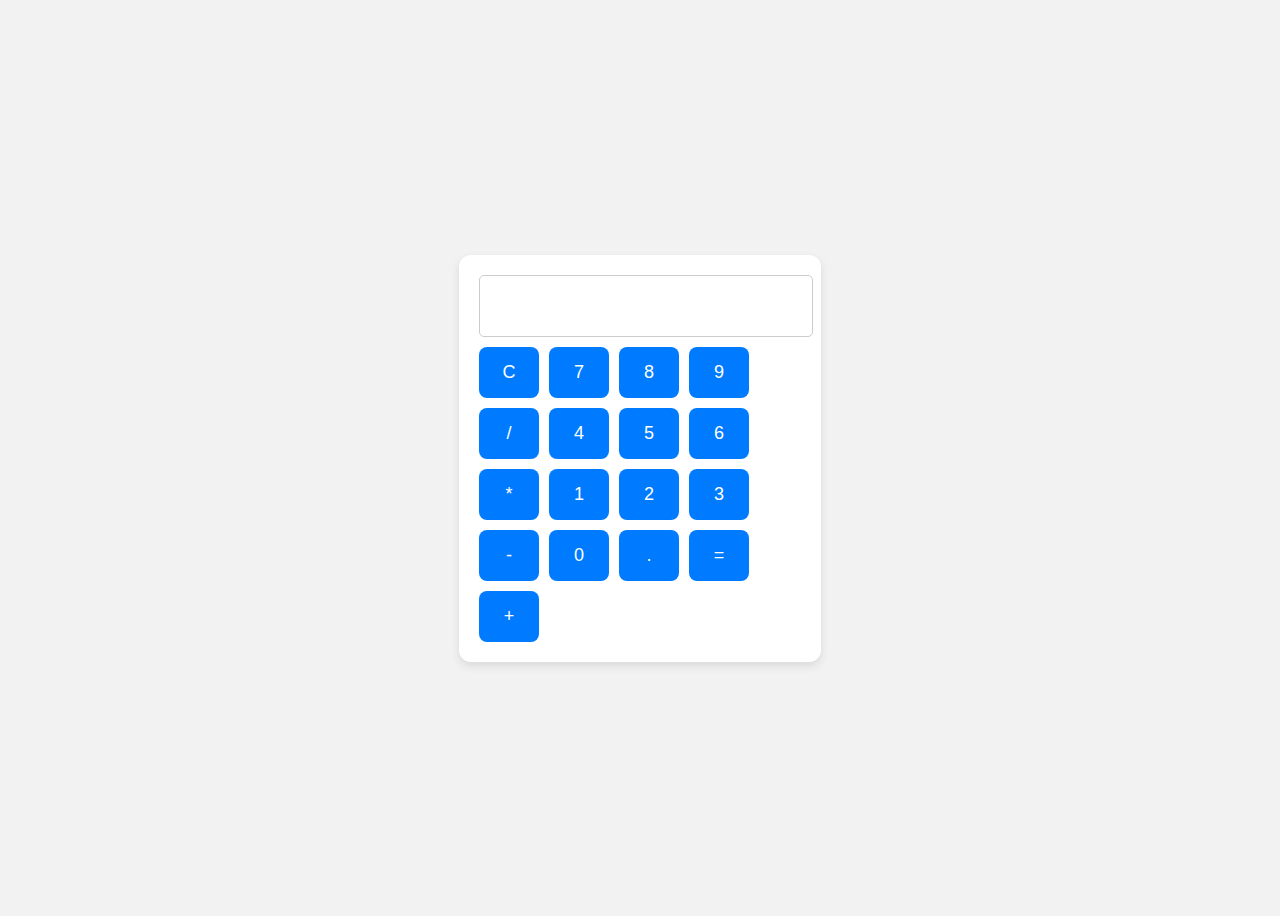
<file: basic-calculator/index.html>
<!DOCTYPE html>
<html lang="en">
<head>
  <meta charset="UTF-8">
  <title>Basic Calculator</title>
  <link rel="stylesheet" href="style.css">
</head>
<body>
  <div class="calculator">
    <input type="text" id="display" readonly>
    <div class="buttons">
      <button onclick="clearDisplay()">C</button>
      <button onclick="appendValue('7')">7</button>
      <button onclick="appendValue('8')">8</button>
      <button onclick="appendValue('9')">9</button>
      <button onclick="appendValue('/')">/</button>
      <button onclick="appendValue('4')">4</button>
      <button onclick="appendValue('5')">5</button>
      <button onclick="appendValue('6')">6</button>
      <button onclick="appendValue('*')">*</button>
      <button onclick="appendValue('1')">1</button>
      <button onclick="appendValue('2')">2</button>
      <button onclick="appendValue('3')">3</button>
      <button onclick="appendValue('-')">-</button>
      <button onclick="appendValue('0')">0</button>
      <button onclick="appendValue('.')">.</button>
      <button onclick="calculateResult()">=</button>
      <button onclick="appendValue('+')">+</button>
    </div>
  </div>
  <script src="script.js"></script>
</body>
</html>
</file>
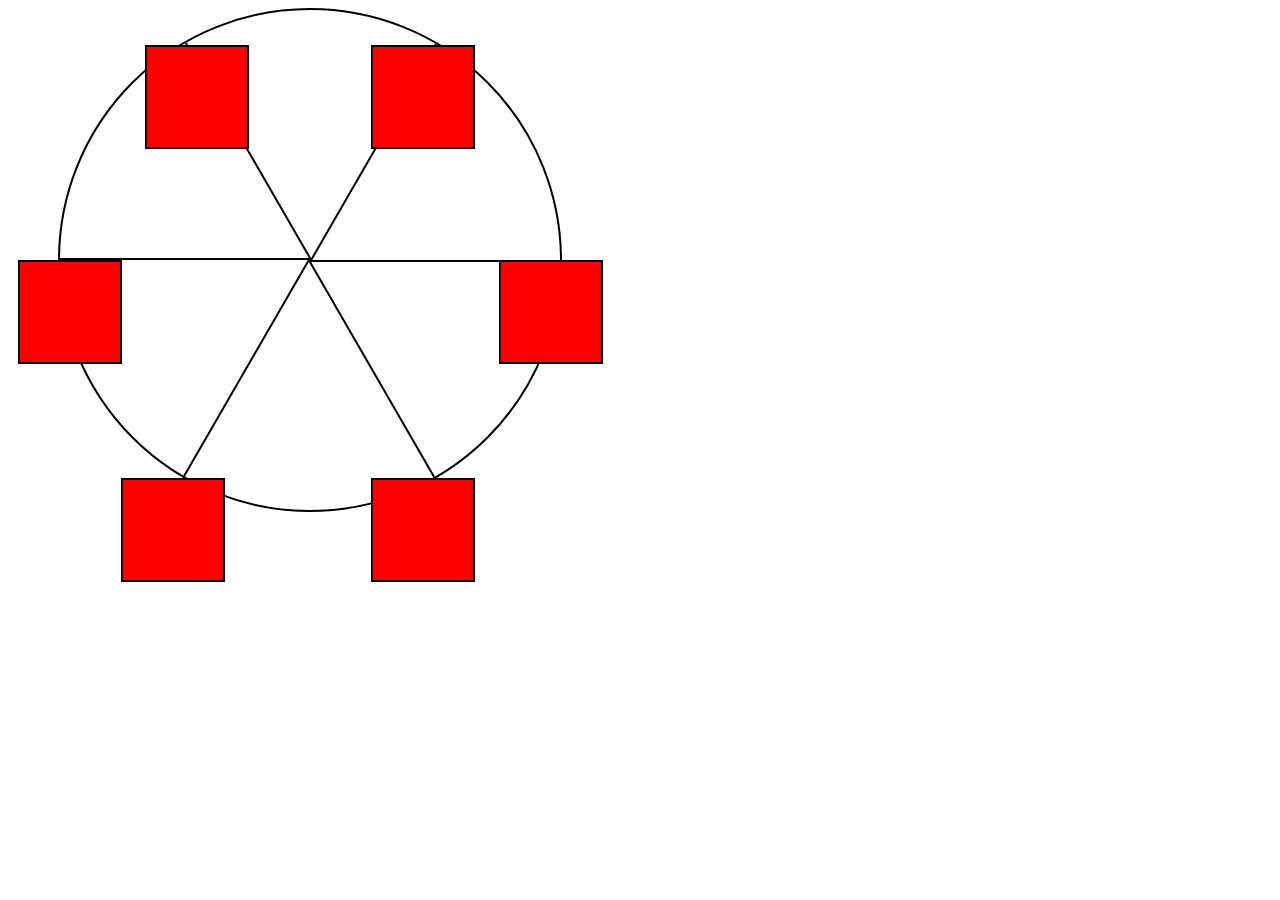
<file: ferriswheel/index.html>
<!DOCTYPE html>
<html lang="en">
  <head>
    <meta charset="UTF-8">
    <title>Ferris Wheel</title>
    <link rel="stylesheet" href="./styles.css">
  </head>
  <body>
    <script src="./script.js"></script>

    <div class="wheel">
      <span class="line"></span>
      <span class="line"></span>
      <span class="line"></span>
      <span class="line"></span>
      <span class="line"></span>
      <span class="line"></span>

      <div class="cabin"></div>
      <div class="cabin"></div>
      <div class="cabin"></div>
      <div class="cabin"></div>
      <div class="cabin"></div>
      <div class="cabin"></div>
    </div>
  </body>
</html>
</file>
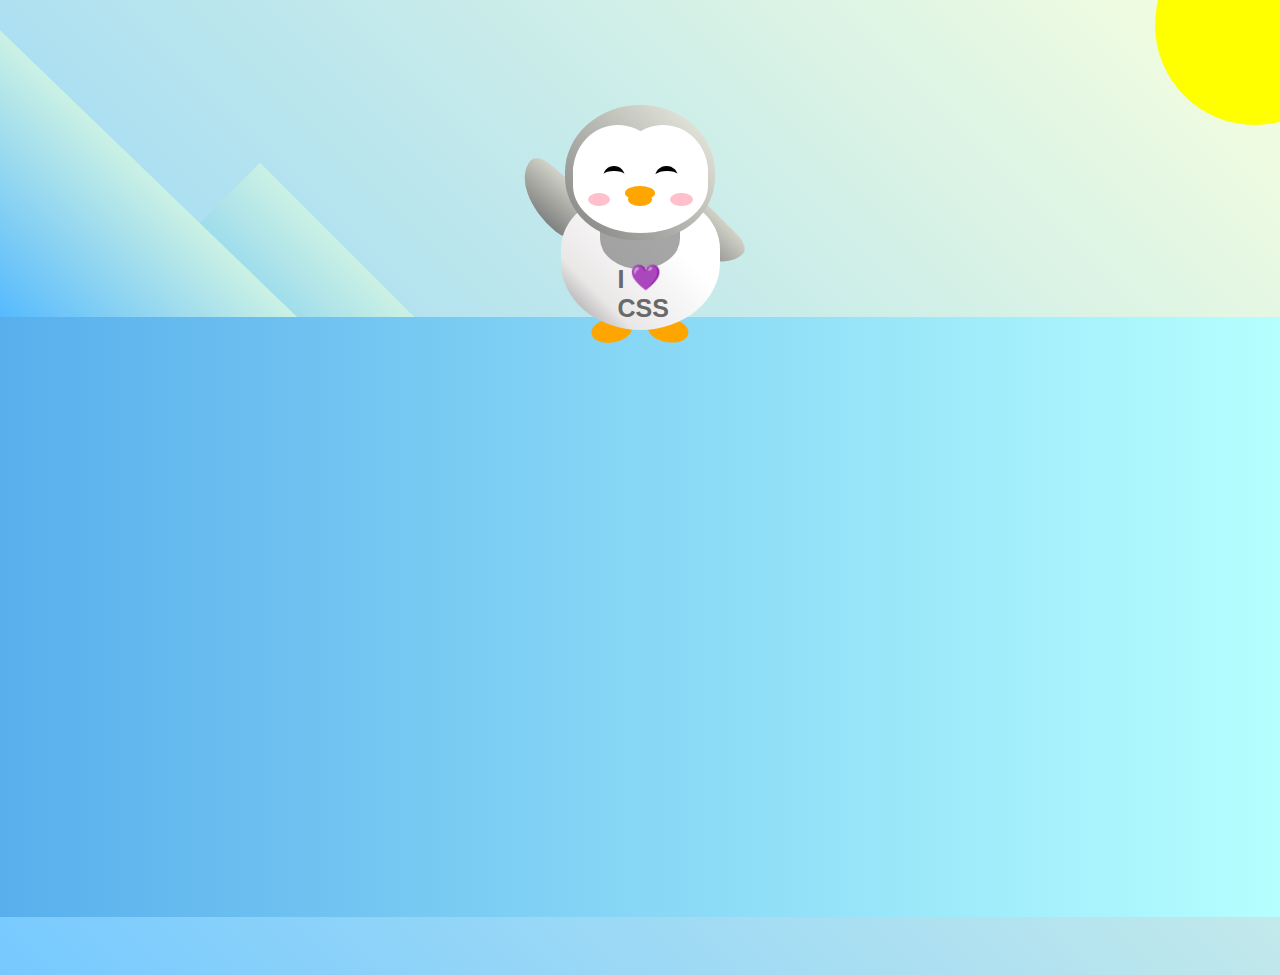
<file: penguin/index.html>
<!DOCTYPE html>
<html lang="en">
  <head>
    <meta charset="UTF-8" />
    <link rel="stylesheet" href="./styles.css" />
    <title>Penguin</title>
    <meta name="viewport" content="width=device-width, initial-scale=1.0" />
  </head>

  <body>
    <div class="left-mountain"></div>
    <div class="back-mountain"></div>
    <div class="sun"></div>
    <div class="penguin">
      <div class="penguin-head">
        <div class="face left"></div>
        <div class="face right"></div>
        <div class="chin"></div>
        <div class="eye left">
          <div class="eye-lid"></div>
        </div>
        <div class="eye right">
          <div class="eye-lid"></div>
        </div>
        <div class="blush left"></div>
        <div class="blush right"></div>
        <div class="beak top"></div>
        <div class="beak bottom"></div>
      </div>
      <div class="shirt">
        <div>💜</div>
        <p>I CSS</p>
      </div> 
      <div class="penguin-body">
        <div class="arm left"></div>
        <div class="arm right"></div>
        <div class="foot left"></div>
        <div class="foot right"></div>
      </div>
    </div>

    <div class="ground"></div>
  </body>
</html>
</file>
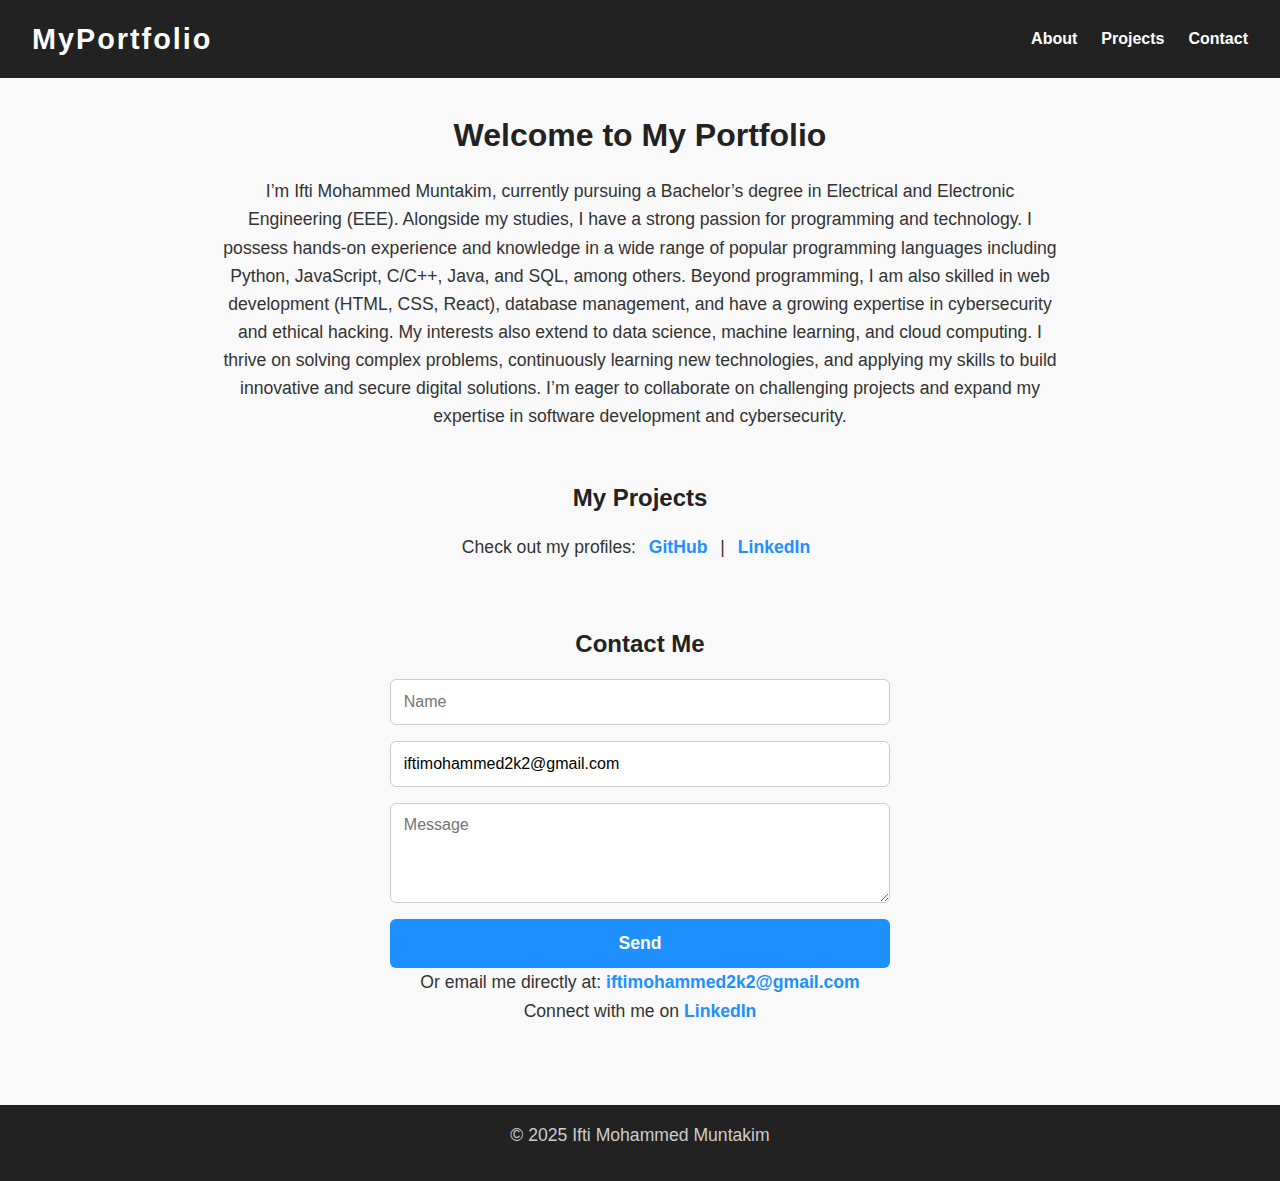
<file: personal-portfolio/index.html>
<!DOCTYPE html>
<html lang="en">
<head>
  <meta charset="UTF-8" />
  <meta name="viewport" content="width=device-width, initial-scale=1.0" />
  <title>Responsive Portfolio</title>
  <link rel="stylesheet" href="styles.css" />
</head>
<body>
  <header>
    <nav class="navbar">
      <div class="logo">MyPortfolio</div>
      <ul class="nav-links">
        <li><a href="#about">About</a></li>
        <li><a href="#projects">Projects</a></li>
        <li><a href="#contact">Contact</a></li>
      </ul>
      <div class="hamburger">&#9776;</div>
    </nav>
  </header>

  <main>
    <section id="about">
      <h1>Welcome to My Portfolio</h1>
      <p>   I’m Ifti Mohammed Muntakim, currently pursuing a Bachelor’s degree in Electrical and Electronic Engineering (EEE). Alongside my studies, I have a strong passion for programming and technology. I possess hands-on experience and knowledge in a wide range of popular programming languages including Python, JavaScript, C/C++, Java, and SQL, among others. Beyond programming, I am also skilled in web development (HTML, CSS, React), database management, and have a growing expertise in cybersecurity and ethical hacking. My interests also extend to data science, machine learning, and cloud computing. I thrive on solving complex problems, continuously learning new technologies, and applying my skills to build innovative and secure digital solutions. I’m eager to collaborate on challenging projects and expand my expertise in software development and cybersecurity.</p>
    </section>

    <section id="projects">
      <h2>My Projects</h2>
      <p>
        Check out my profiles:
        <a href="https://github.com/iftimohammed2k2" target="_blank" rel="noopener noreferrer">GitHub</a> |
        <a href="https://linkedin.com/in/iftimohammed2k2" target="_blank" rel="noopener noreferrer">LinkedIn</a>
      </p>
      <div class="project-list">
        <!-- Add projects here -->
      </div>
    </section>

    <section id="contact">
      <h2>Contact Me</h2>
      <form>
        <input type="text" placeholder="Name" required />
        <input type="email" placeholder="Email" required value="iftimohammed2k2@gmail.com" />
        <textarea placeholder="Message" required></textarea>
        <button type="submit">Send</button>
      </form>
      <p>
        Or email me directly at: 
        <a href="mailto:iftimohammed2k2@gmail.com">iftimohammed2k2@gmail.com</a><br />
        Connect with me on 
        <a href="https://linkedin.com/in/iftimohammed2k2" target="_blank" rel="noopener noreferrer">LinkedIn</a>
      </p>
    </section>
  </main>

  <footer>
    <p>&copy; 2025 Ifti Mohammed Muntakim</p>
  </footer>

  <script src="script.js"></script>
</body>
</html>
</file>
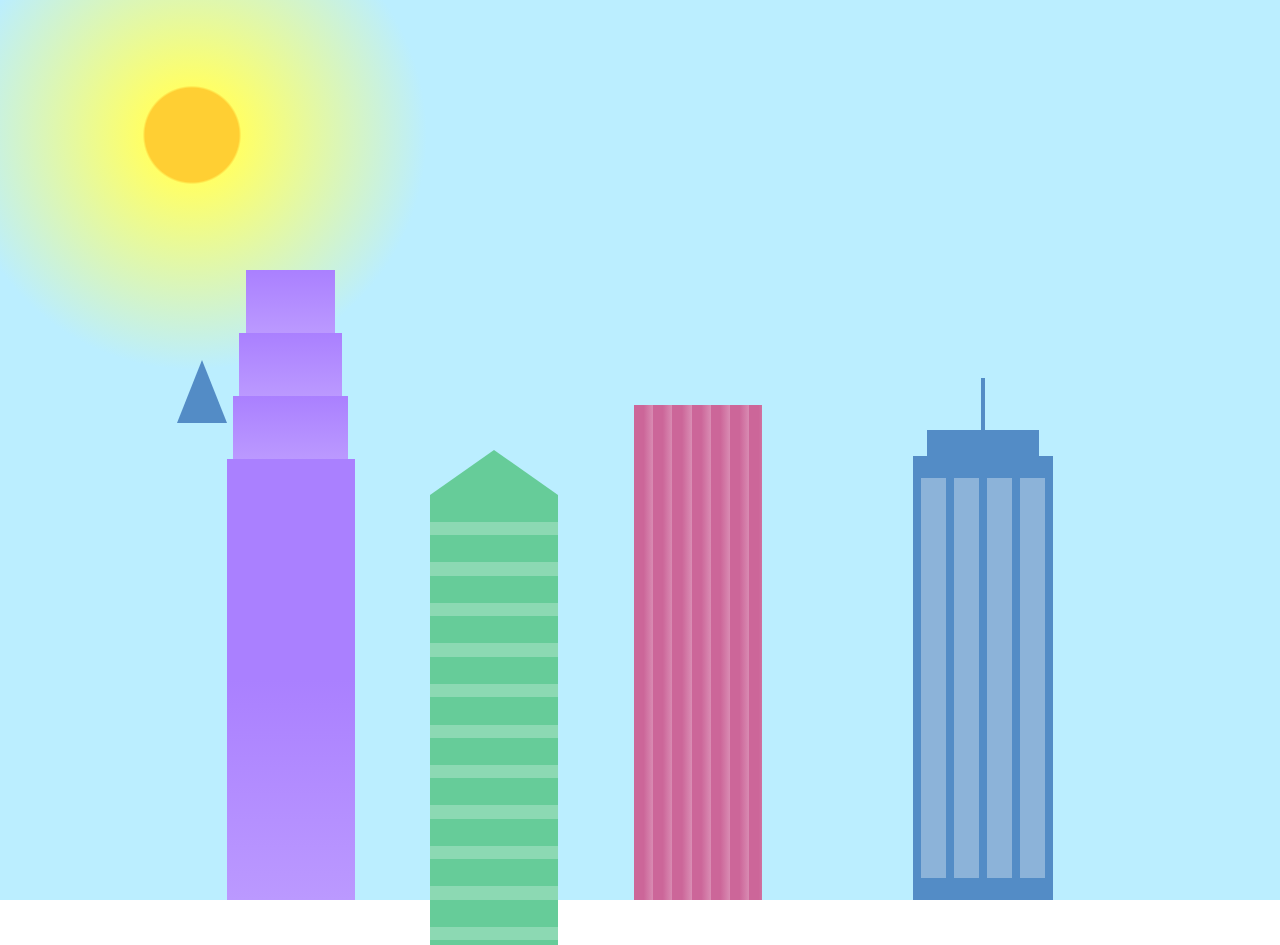
<file: skylines/index.html>
<!DOCTYPE html>
<html lang="en">    
  <head>
    <meta charset="UTF-8">
    <title>City Skyline</title>
    <link href="styles.css" rel="stylesheet" />   
  </head>

  <body>
    <div class="background-buildings sky">
      <div></div>
      <div></div>
      <div class="bb1 building-wrap">
        <div class="bb1a bb1-window"></div>
        <div class="bb1b bb1-window"></div>
        <div class="bb1c bb1-window"></div>
        <div class="bb1d"></div>
      </div>
      <div class="bb2">
        <div class="bb2a"></div>
        <div class="bb2b"></div>
      </div>
      <div class="bb3"></div>
      <div></div>
      <div class="bb4 building-wrap">
        <div class="bb4a"></div>
        <div class="bb4b"></div>
        <div class="bb4c window-wrap">
          <div class="bb4-window"></div>
          <div class="bb4-window"></div>
          <div class="bb4-window"></div>
          <div class="bb4-window"></div>
        </div>
      </div>
      <div></div>
      <div></div>
    </div>

    <div class="foreground-buildings">
      <div></div>
      <div></div>
      <div class="fb1 building-wrap">
        <div class="fb1a"></div>
        <div class="fb1b"></div>
        <div class="fb1c"></div>
      </div>
      <div class="fb2">
        <div class="fb2a"></div>
        <div class="fb2b window-wrap">
          <div class="fb2-window"></div>
          <div class="fb2-window"></div>
          <div class="fb2-window"></div>
        </div>
      </div>
      <div></div>
      <div class="fb3 building-wrap">
        <div class="fb3a window-wrap">
          <div class="fb3-window"></div>
          <div class="fb3-window"></div>
          <div class="fb3-window"></div>
        </div>
        <div class="fb3b"></div>
        <div class="fb3a"></div>
        <div class="fb3b"></div>
      </div>
      <div class="fb4">
        <div class="fb4a"></div>
        <div class="fb4b">
          <div class="fb4-window"></div>
          <div class="fb4-window"></div>
          <div class="fb4-window"></div>
          <div class="fb4-window"></div>
          <div class="fb4-window"></div>
          <div class="fb4-window"></div>
        </div>
      </div>
      <div class="fb5"></div>
      <div class="fb6"></div>
      <div></div>
      <div></div>
    </div>
<script src="script.js"></script>
  </body>
</html>
</file>
<file: basic-calculator/style.css>
body {
  font-family: Arial, sans-serif;
  background: #f2f2f2;
  display: flex;
  justify-content: center;
  align-items: center;
  height: 100vh;
}

.calculator {
  background: #fff;
  padding: 20px;
  border-radius: 12px;
  box-shadow: 0 4px 10px rgba(0,0,0,0.1);
}

#display {
  width: 100%;
  height: 50px;
  font-size: 24px;
  margin-bottom: 10px;
  text-align: right;
  padding: 5px;
  border-radius: 5px;
  border: 1px solid #ccc;
}

.buttons {
  display: grid;
  grid-template-columns: repeat(4, 60px);
  gap: 10px;
}

button {
  padding: 15px;
  font-size: 18px;
  border: none;
  border-radius: 8px;
  background: #007bff;
  color: white;
  cursor: pointer;
}

button:hover {
  background: #0056b3;
}
</file>
<file: ferriswheel/styles.css>
.wheel {
  border: 2px solid black;
  border-radius: 50%;
  margin-left: 50px;
  position: absolute;
  height: 55vw;
  width: 55vw;
  max-width: 500px;
  max-height: 500px;
  animation-name: wheel;
  animation-duration: 10s;
  animation-iteration-count: infinite;
  animation-timing-function: linear;
  cursor: pointer;
}

.line {
  background-color: black;
  width: 50%;
  height: 2px;
  position: absolute;
  top: 50%;
  left: 50%;
  transform-origin: 0% 0%;
}

.line:nth-of-type(2) {
  transform: rotate(60deg);
}
.line:nth-of-type(3) {
  transform: rotate(120deg);
}
.line:nth-of-type(4) {
  transform: rotate(180deg);
}
.line:nth-of-type(5) {
  transform: rotate(240deg);
}
.line:nth-of-type(6) {
  transform: rotate(300deg);
}

.cabin {
  background-color: red;
  width: 20%;
  height: 20%;
  position: absolute;
  border: 2px solid;
  transform-origin: 50% 0%;
  animation: cabins 10s ease-in-out infinite;
}

.cabin:nth-of-type(1) {
  right: -8.5%;
  top: 50%;
}
.cabin:nth-of-type(2) {
  right: 17%;
  top: 93.5%;
}
.cabin:nth-of-type(3) {
  right: 67%;
  top: 93.5%;
}
.cabin:nth-of-type(4) {
  left: -8.5%;
  top: 50%;
}
.cabin:nth-of-type(5) {
  left: 17%;
  top: 7%;
}
.cabin:nth-of-type(6) {
  right: 17%;
  top: 7%;
}

@keyframes wheel {
   0% {
     transform: rotate(0deg);
   }
   100% {
     transform: rotate(360deg);
   }
}

@keyframes cabins {
  0% {
    transform: rotate(0deg);
  }
  25% {
    background-color: yellow;
  }
  50% {
    background-color: purple;
  }
  75%{
    background-color: yellow;
  }
  100% {
    transform: rotate(-360deg);
  }
}
</file>
<file: penguin/styles.css>
:root {
  --penguin-face: white;
  --penguin-picorna: orange;
  --penguin-skin: gray;
}

body {
  background: linear-gradient(45deg, rgb(118, 201, 255), rgb(247, 255, 222));
  margin: 0;
  padding: 0;
  width: 100%;
  height: 100vh;
  overflow: hidden;
}

.left-mountain {
  width: 300px;
  height: 300px;
  background: linear-gradient(rgb(203, 241, 228), rgb(80, 183, 255));
  position: absolute;
  transform: skew(0deg, 44deg);
  z-index: 2;
  margin-top: 100px;
}

.back-mountain {
  width: 300px;
  height: 300px;
  background: linear-gradient(rgb(203, 241, 228), rgb(47, 170, 255));
  position: absolute;
  z-index: 1;
  transform: rotate(45deg);
  left: 110px;
  top: 225px;
}

.sun {
  width: 200px;
  height: 200px;
  background-color: yellow;
  position: absolute;
  border-radius: 50%;
  top: -75px;
  right: -75px;
}

.penguin {
  width: 300px;
  height: 300px;
  margin: auto;
  margin-top: 75px;
  z-index: 4;
  position: relative;
  transition: transform 1s ease-in-out 0ms;
}

.penguin * {
  position: absolute;
}

.penguin:active {
  transform: scale(1.5);
  cursor: not-allowed;
}

.penguin-head {
  width: 50%;
  height: 45%;
  background: linear-gradient(
    45deg,
    var(--penguin-skin),
    rgb(239, 240, 228)
  );
  border-radius: 70% 70% 65% 65%;
  top: 10%;
  left: 25%;
  z-index: 1;
}

.face {
  width: 60%;
  height: 70%;
  background-color: var(--penguin-face);
  border-radius: 70% 70% 60% 60%;
  top: 15%;
}

.face.left {
  left: 5%;
}

.face.right {
  right: 5%;
}

.chin {
  width: 90%;
  height: 70%;
  background-color: var(--penguin-face);
  top: 25%;
  left: 5%;
  border-radius: 70% 70% 100% 100%;
}

.eye {
  width: 15%;
  height: 17%;
  background-color: black;
  top: 45%;
  border-radius: 50%;
}

.eye.left {
  left: 25%;
}

.eye.right {
  right: 25%;
}

.eye-lid {
  width: 150%;
  height: 100%;
  background-color: var(--penguin-face);
  top: 25%;
  left: -23%;
  border-radius: 50%;
}

.blush {
  width: 15%;
  height: 10%;
  background-color: pink;
  top: 65%;
  border-radius: 50%;
}

.blush.left {
  left: 15%;
}

.blush.right {
  right: 15%;
}

.beak {
  height: 10%;
  background-color: var(--penguin-picorna);
  border-radius: 50%;
}

.beak.top {
  width: 20%;
  top: 60%;
  left: 40%;
}

.beak.bottom {
  width: 16%;
  top: 65%;
  left: 42%;
}

.shirt {
  font: bold 25px Helvetica, sans-serif;
  top: 165px;
  left: 127.5px;
  z-index: 1;
  color: #6a6969;
}

.shirt div {
  font-weight:  initial;
  top: 22.5px;
  left: 12px;
}

.penguin-body {
  width: 53%;
  height: 45%;
  background: linear-gradient(
    45deg,
    rgb(134, 133, 133) 0%,
    rgb(234, 231, 231) 25%,
    white 67%
  );
  border-radius: 80% 80% 100% 100%;
  top: 40%;
  left: 23.5%;
}

.penguin-body::before {
  content: "";
  position: absolute;
  width: 50%;
  height: 45%;
  background-color: var(--penguin-skin);
  top: 10%;
  left: 25%;
  border-radius: 0% 0% 100% 100%;
  opacity: 70%;
}

.arm {
  width: 30%;
  height: 60%;
  background: linear-gradient(
    90deg,
    var(--penguin-skin),
    rgb(209, 210, 199)
  );
  border-radius: 30% 30% 30% 120%;
  z-index: -1;
}

.arm.left {
  top: 35%;
  left: 5%;
  transform-origin: top left; 
  transform: rotate(130deg) scaleX(-1);
  animation: 3s linear infinite wave;
}

.arm.right {
  top: 0%;
  right: -5%;
  transform: rotate(-45deg);
}

@keyframes wave {
  10% {
    transform: rotate(110deg) scaleX(-1);
  }
  20% {
    transform: rotate(130deg) scaleX(-1);
  }
  30% {
    transform: rotate(110deg) scaleX(-1);
  }
  40% {
    transform: rotate(130deg) scaleX(-1);
  }
}

.foot {
  width:  15%;
  height: 30%;
  background-color: var(--penguin-picorna);
  top: 85%;
  border-radius: 50%;
  z-index: -1;
}

.foot.left {
  left: 25%;
  transform: rotate(80deg);
}

.foot.right {
  right: 25%;
  transform: rotate(-80deg);
}

.ground {
  width: 100vw;
  height: 400px;
  background: linear-gradient(90deg, rgb(88, 175, 236), rgb(182, 255, 255));
  z-index: 3;
  position: absolute;
  margin-top: -58px;
  
      height: calc(100vh - 300px);
      }
  }
}
</file>
<file: skylines/styles.css>
:root {
  --building-color1: #aa80ff;
  --building-color2: #66cc99;
  --building-color3: #cc6699;
  --building-color4: #538cc6;
  --window-color1: #bb99ff;
  --window-color2: #8cd9b3;
  --window-color3: #d98cb3;
  --window-color4: #8cb3d9;
}

* {
  box-sizing: border-box;
}

body {
  height: 100vh;
  margin: 0;
  overflow: hidden;
}

.background-buildings, .foreground-buildings {
  width: 100%;
  height: 100%;
  display: flex;
  align-items: flex-end;
  justify-content: space-evenly;
  position: absolute;
  top: 0;
}

.building-wrap {
  display: flex;
  flex-direction: column;
  align-items: center;
}

.window-wrap {
  display: flex;
  align-items: center;
  justify-content: space-evenly;
}

.sky {
  background: radial-gradient(
      closest-corner circle at 15% 15%,
      #ffcf33,
      #ffcf33 20%,
      #ffff66 21%,
      #bbeeff 100%
    );
}

/* BACKGROUND BUILDINGS - "bb" stands for "background building" */
.bb1 {
  width: 10%;
  height: 70%;
}

.bb1a {
  width: 70%;
}
  
.bb1b {
  width: 80%;
}
  
.bb1c {
  width: 90%;
}

.bb1d {
  width: 100%;
  height: 70%;
  background: linear-gradient(
      var(--building-color1) 50%,
      var(--window-color1)
    );
}

.bb1-window {
  height: 10%;
  background: linear-gradient(
      var(--building-color1),
      var(--window-color1)
    );
}

.bb2 {
  width: 10%;
  height: 50%;
}

.bb2a {
  border-bottom: 5vh solid var(--building-color2);
  border-left: 5vw solid transparent;
  border-right: 5vw solid transparent;
}

.bb2b {
  width: 100%;
  height: 100%;
  background: repeating-linear-gradient(
      var(--building-color2),
      var(--building-color2) 6%,
      var(--window-color2) 6%,
      var(--window-color2) 9%
    );
}

.bb3 {
  width: 10%;
  height: 55%;
  background: repeating-linear-gradient(
      90deg,
      var(--building-color3),
      var(--building-color3),
      var(--window-color3) 15%
    );
}

.bb4 {
  width: 11%;
  height: 58%;
}

.bb4a {
  width: 3%;
  height: 10%;
  background-color: var(--building-color4);
}

.bb4b {
  width: 80%;
  height: 5%;
  background-color: var(--building-color4);
}
  
.bb4c {
  width: 100%;
  height: 85%;
  background-color: var(--building-color4);
}

.bb4-window {
  width: 18%;
  height: 90%;
  background-color: var(--window-color4);
}

/* FOREGROUND BUILDINGS - "fb" stands for "foreground building" */
.fb1 {
  width: 10%;
  height: 60%;
}

.fb1a {
  border-bottom: 7vh solid var(--building-color4);
  border-left: 2vw solid transparent;
  border-right: 2vw solid transparent;
}

.fb1b {
  width: 60%;
  height: 10%;
  background-color: var(--building-color4);
}
  
.fb1c {
  width: 100%;
  height: 80%;
  background: repeating-linear-gradient(
      90deg,
      var(--building-color4),
      var(--building-color4) 10%,
      transparent 10%,
      transparent 15%
    ),
    repeating-linear-gradient(
      var(--building-color4),
      var(--building-color4) 10%,
      var(--window-color4) 10%,
      var(--window-color4) 90%
    );
}

.fb2 {
  width: 10%;
  height: 40%;
}

.fb2a {
  width: 100%;
  border-bottom: 10vh solid var(--building-color3);
  border-left: 1vw solid transparent;
  border-right: 1vw solid transparent;
}

.fb2b {
  width: 100%;
  height: 75%;
  background-color: var(--building-color3);
}

.fb2-window {
  width: 22%;
  height: 100%;
  background-color: var(--window-color3);
}

.fb3 {
  width: 10%;
  height: 35%;
}
  
.fb3a {
  width: 80%;
  height: 15%;
  background-color: var(--building-color1);
}
  
.fb3b {
  width: 100%;
  height: 35%;
  background-color: var(--building-color1);
}

.fb3-window {
  width: 25%;
  height: 80%;
  background-color: var(--window-color1);
}

.fb4 {
  width: 8%;
  height: 45%;
  position: relative;
  left: 10%;
}

.fb4a {
  border-top: 5vh solid transparent;
  border-left: 8vw solid var(--building-color1);
}

.fb4b {
  width: 100%;
  height: 89%;
  background-color: var(--building-color1);
  display: flex;
  flex-wrap: wrap;
}

.fb4-window {
  width: 30%;
  height: 10%;
  border-radius: 50%;
  background-color: var(--window-color1);
  margin: 10%;
}

.fb5 {
  width: 10%;
  height: 33%;
  position: relative;
  right: 10%;
  background: repeating-linear-gradient(
      var(--building-color2),
      var(--building-color2) 5%,
      transparent 5%,
      transparent 10%
    ),
    repeating-linear-gradient(
      90deg,
      var(--building-color2),
      var(--building-color2) 12%,
      var(--window-color2) 12%,
      var(--window-color2) 44%
    );
}

.fb6 {
  width: 9%;
  height: 38%;
  background: repeating-linear-gradient(
      90deg,
      var(--building-color3),
      var(--building-color3) 10%,
      transparent 10%,
      transparent 30%
    ),
    repeating-linear-gradient(
      var(--building-color3),
      var(--building-color3) 10%,
      var(--window-color3) 10%,
      var(--window-color3) 30%
    );
}

@media (max-width: 1000px) {
  :root {
    --building-color1: #000;
    --building-color2: #000;
    --building-color3: #000;
    --building-color4: #000;

    --window-color1: #777;
    --window-color2: #777;
    --window-color3: #777;
    --window-color4: #777;
  }
  .sky {
    background: radial-gradient(
        closest-corner circle at 15% 15%,
        #ccc,
        #ccc 20%,
        #445 21%,
        #223 100%
      );
  }
}
</file>
<file: personal-portfolio/styles.css>
/* Reset some default styles */
* {
  margin: 0;
  padding: 0;
  box-sizing: border-box;
  font-family: 'Segoe UI', Tahoma, Geneva, Verdana, sans-serif;
}

body {
  background-color: #f9f9f9;
  color: #333;
  line-height: 1.6;
  min-height: 100vh;
  display: flex;
  flex-direction: column;
}

/* Navbar styles */
.navbar {
  background-color: #222;
  color: #fff;
  display: flex;
  justify-content: space-between;
  align-items: center;
  padding: 1rem 2rem;
  position: sticky;
  top: 0;
  z-index: 1000;
}

.logo {
  font-size: 1.8rem;
  font-weight: bold;
  letter-spacing: 2px;
  cursor: default;
}

.nav-links {
  list-style: none;
  display: flex;
  gap: 1.5rem;
}

.nav-links li a {
  color: #fff;
  text-decoration: none;
  font-weight: 600;
  transition: color 0.3s ease;
}

.nav-links li a:hover {
  color: #1e90ff;
}

.hamburger {
  display: none;
  font-size: 2rem;
  cursor: pointer;
  user-select: none;
}

/* Main content */
main {
  flex-grow: 1;
  padding: 2rem;
  max-width: 900px;
  margin: 0 auto;
  width: 90%;
}

/* Sections */
section {
  margin-bottom: 3rem;
}

h1, h2 {
  color: #222;
  margin-bottom: 1rem;
  text-align: center;
}

p {
  margin-bottom: 1rem;
  text-align: center;
  font-size: 1.1rem;
}

/* Projects links styling */
#projects p a {
  color: #1e90ff;
  font-weight: 600;
  text-decoration: none;
  margin: 0 0.5rem;
  transition: color 0.3s ease;
}

#projects p a:hover {
  color: #104e8b;
}

/* Project list container (empty for now) */
.project-list {
  margin-top: 1rem;
  display: flex;
  flex-wrap: wrap;
  gap: 1rem;
  justify-content: center;
}

/* Contact form */
form {
  display: flex;
  flex-direction: column;
  gap: 1rem;
  max-width: 500px;
  margin: 0 auto;
}

input[type="text"],
input[type="email"],
textarea {
  padding: 0.8rem;
  border: 1.5px solid #ccc;
  border-radius: 6px;
  font-size: 1rem;
  transition: border-color 0.3s ease;
  resize: vertical;
}

input[type="text"]:focus,
input[type="email"]:focus,
textarea:focus {
  border-color: #1e90ff;
  outline: none;
}

textarea {
  min-height: 100px;
}

button[type="submit"] {
  background-color: #1e90ff;
  color: white;
  font-weight: 700;
  padding: 0.9rem;
  border: none;
  border-radius: 6px;
  cursor: pointer;
  font-size: 1.1rem;
  transition: background-color 0.3s ease;
}

button[type="submit"]:hover {
  background-color: #104e8b;
}

/* Contact direct email and LinkedIn links */
#contact p a {
  color: #1e90ff;
  font-weight: 600;
  text-decoration: none;
  transition: color 0.3s ease;
}

#contact p a:hover {
  color: #104e8b;
  text-decoration: underline;
}

/* Footer */
footer {
  background-color: #222;
  color: #ccc;
  text-align: center;
  padding: 1rem 0;
  font-size: 0.9rem;
}

/* Responsive */
@media (max-width: 768px) {
  .nav-links {
    display: none;
    flex-direction: column;
    background-color: #222;
    position: absolute;
    top: 60px;
    right: 0;
    width: 200px;
    border-radius: 0 0 0 6px;
  }

  .nav-links.active {
    display: flex;
  }

  .hamburger {
    display: block;
  }
}
</file>
